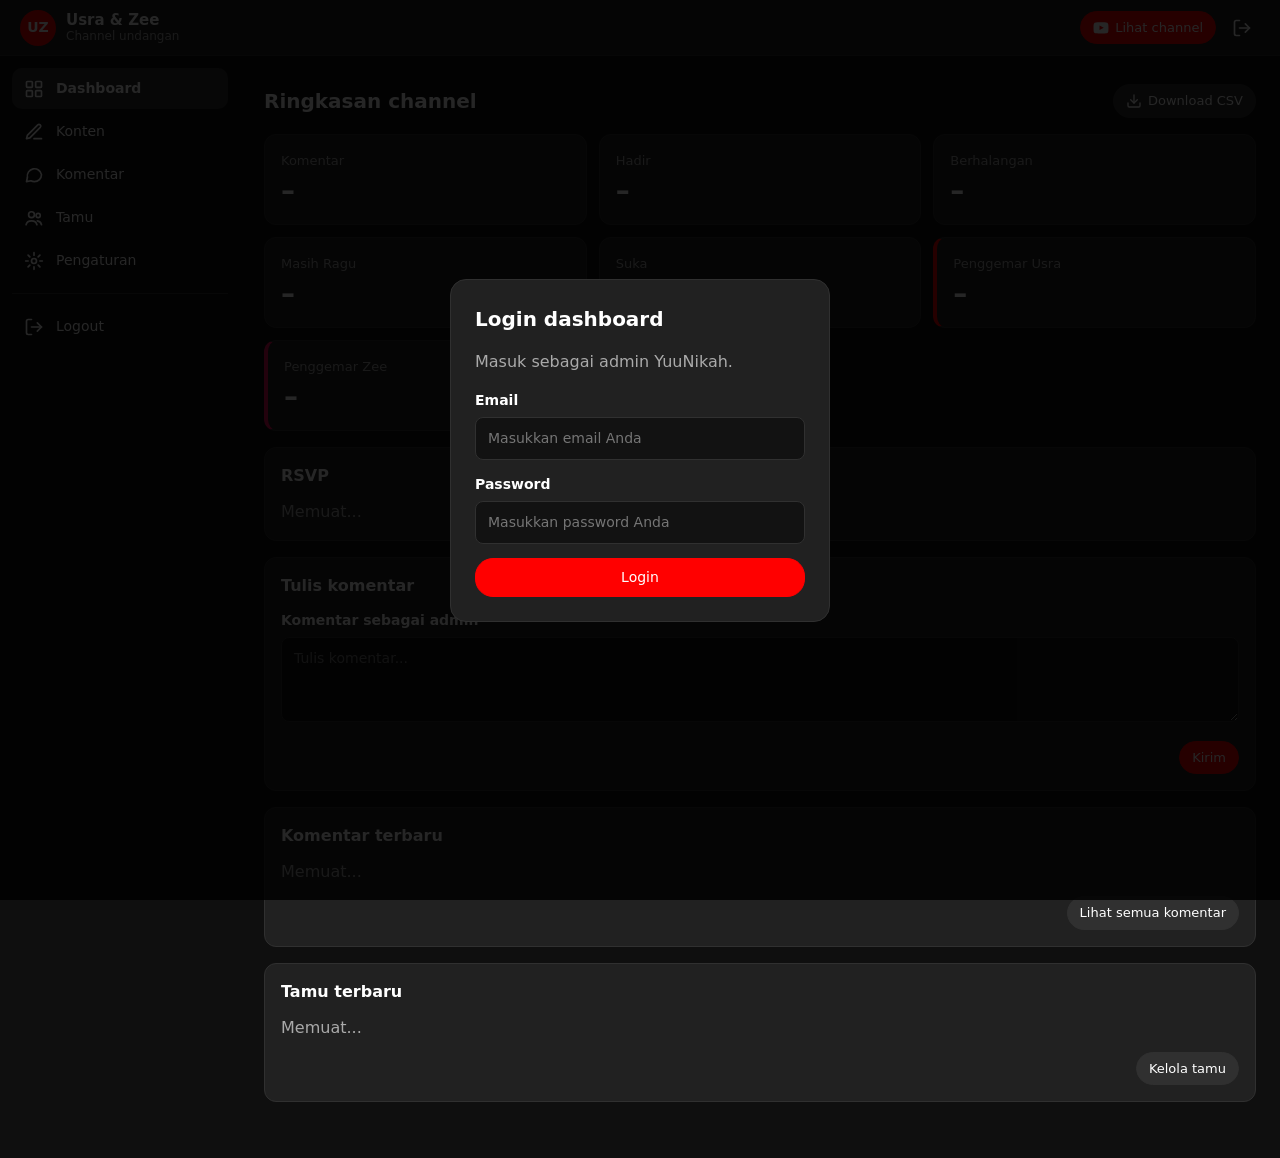
<file: dashboard.html>
<!doctype html>
<html lang="id">

<head>
    <meta charset="utf-8">
    <meta name="viewport" content="width=device-width, initial-scale=1">
    <title>Dashboard | YuuNikah</title>
    <meta name="robots" content="noindex, nofollow">
    <meta name="mobile-web-app-capable" content="yes">
    <meta name="apple-mobile-web-app-title" content="Dashboard YuuNikah">
    <meta name="theme-color" content="#0F0F0F">
    <meta name="color-scheme" content="dark">
    <meta name="apple-mobile-web-app-status-bar-style" content="black-translucent">
    <link rel="canonical" href="https://yuunikah.xsrazy.web.id/dashboard">
    <link rel="icon" type="image/x-icon" href="./assets/images/favicon.ico">
    <link rel="shortcut icon" type="image/x-icon" href="./assets/images/favicon.ico">
    <link rel="icon" type="image/png" sizes="192x192" href="./assets/images/icon-192x192.png">
    <link rel="icon" type="image/png" sizes="512x512" href="./assets/images/icon-512x512.png">
    <link rel="apple-touch-icon" sizes="192x192" href="./assets/images/apple-touch-icon.png">
    <link rel="stylesheet" href="./css/dashboard.css">
</head>

<body data-url="/">

    <!-- Header ala YouTube Studio -->
    <header class="studio-header">
        <div class="header-left">
            <span class="avatar">UZ</span>
            <div class="header-titles">
                <strong>Usra &amp; Zee</strong>
                <small>Channel undangan</small>
            </div>
        </div>
        <div class="header-right">
            <span class="header-admin" id="dashboard-name"></span>
            <a class="btn btn-red btn-sm" href="/">
                <svg viewBox="0 0 24 24" width="16" height="16" fill="currentColor" aria-hidden="true"><path d="M23 7.2s-.2-1.6-.9-2.3c-.9-.9-1.9-.9-2.4-1C16.6 3.5 12 3.5 12 3.5s-4.6 0-7.7.4c-.5.1-1.5.1-2.4 1-.7.7-.9 2.3-.9 2.3S.8 9.1.8 11v1.9c0 1.9.2 3.8.2 3.8s.2 1.6.9 2.3c.9.9 2 .9 2.4 1 1.8.2 7.7.4 7.7.4s4.6 0 7.7-.4c.5-.1 1.5-.1 2.4-1 .7-.7.9-2.3.9-2.3s.2-1.9.2-3.8V11c0-1.9-.2-3.8-.2-3.8zM9.8 15.1V8.4l6.3 3.4-6.3 3.3z"/></svg>
                Lihat channel
            </a>
            <button class="icon-btn" type="button" onclick="admin.logout()" title="Logout" aria-label="Logout">
                <svg viewBox="0 0 24 24" width="20" height="20" fill="none" stroke="currentColor" stroke-width="2" stroke-linecap="round" stroke-linejoin="round" aria-hidden="true"><path d="M9 21H5a2 2 0 0 1-2-2V5a2 2 0 0 1 2-2h4"/><polyline points="16 17 21 12 16 7"/><line x1="21" y1="12" x2="9" y2="12"/></svg>
            </button>
        </div>
    </header>

    <div class="layout">
        <!-- Sidebar (desktop) -->
        <aside class="sidebar">
            <nav class="side-nav">
                <button class="nav-item active" data-nav="dashboard" onclick="admin.navbar.showView('dashboard', this)">
                    <svg viewBox="0 0 24 24" width="20" height="20" fill="none" stroke="currentColor" stroke-width="2" stroke-linecap="round" aria-hidden="true"><rect x="3" y="3" width="7" height="7" rx="1"/><rect x="14" y="3" width="7" height="7" rx="1"/><rect x="3" y="14" width="7" height="7" rx="1"/><rect x="14" y="14" width="7" height="7" rx="1"/></svg>
                    Dashboard
                </button>
                <button class="nav-item" data-nav="konten" onclick="admin.navbar.showView('konten', this)">
                    <svg viewBox="0 0 24 24" width="20" height="20" fill="none" stroke="currentColor" stroke-width="2" stroke-linecap="round" stroke-linejoin="round" aria-hidden="true"><path d="M12 20h9"/><path d="M16.5 3.5a2.1 2.1 0 0 1 3 3L7 19l-4 1 1-4Z"/></svg>
                    Konten
                </button>
                <button class="nav-item" data-nav="komentar" onclick="admin.navbar.showView('komentar', this)">
                    <svg viewBox="0 0 24 24" width="20" height="20" fill="none" stroke="currentColor" stroke-width="2" stroke-linecap="round" stroke-linejoin="round" aria-hidden="true"><path d="M21 11.5a8.5 8.5 0 0 1-8.5 8.5c-1.5 0-3-.4-4.2-1.1L3 20l1.1-5.3A8.5 8.5 0 1 1 21 11.5z"/></svg>
                    Komentar
                </button>
                <button class="nav-item" data-nav="tamu" onclick="admin.navbar.showView('tamu', this)">
                    <svg viewBox="0 0 24 24" width="20" height="20" fill="none" stroke="currentColor" stroke-width="2" stroke-linecap="round" aria-hidden="true"><circle cx="9" cy="8" r="3.5"/><path d="M2.5 20c.8-3 3.2-4.5 6.5-4.5S14.7 17 15.5 20"/><circle cx="17" cy="9" r="2.5"/><path d="M16 15.5c2.5.3 4.2 1.6 5 4.5"/></svg>
                    Tamu
                </button>
                <button class="nav-item" data-nav="pengaturan" onclick="admin.navbar.showView('pengaturan', this)">
                    <svg viewBox="0 0 24 24" width="20" height="20" fill="none" stroke="currentColor" stroke-width="2" stroke-linecap="round" aria-hidden="true"><circle cx="12" cy="12" r="3"/><path d="M12 2v3M12 19v3M2 12h3M19 12h3M4.9 4.9l2.1 2.1M17 17l2.1 2.1M19.1 4.9L17 7M7 17l-2.1 2.1"/></svg>
                    Pengaturan
                </button>
                <hr class="nav-sep">
                <button class="nav-item" onclick="admin.logout()">
                    <svg viewBox="0 0 24 24" width="20" height="20" fill="none" stroke="currentColor" stroke-width="2" stroke-linecap="round" stroke-linejoin="round" aria-hidden="true"><path d="M9 21H5a2 2 0 0 1-2-2V5a2 2 0 0 1 2-2h4"/><polyline points="16 17 21 12 16 7"/><line x1="21" y1="12" x2="9" y2="12"/></svg>
                    Logout
                </button>
            </nav>
        </aside>

        <!-- Main -->
        <main class="main">

            <!-- Dashboard -->
            <section class="view active" id="view-dashboard">
                <div class="view-head">
                    <h1>Ringkasan channel</h1>
                    <button class="btn btn-sm" onclick="admin.download(this)" offline-disabled>
                        <svg viewBox="0 0 24 24" width="16" height="16" fill="none" stroke="currentColor" stroke-width="2" stroke-linecap="round" stroke-linejoin="round" aria-hidden="true"><path d="M21 15v4a2 2 0 0 1-2 2H5a2 2 0 0 1-2-2v-4"/><polyline points="7 10 12 15 17 10"/><line x1="12" y1="15" x2="12" y2="3"/></svg>
                        Download CSV
                    </button>
                </div>

                <div class="stat-grid">
                    <div class="stat-card"><p class="stat-label">Komentar</p><p class="stat-num" id="count-comment">–</p></div>
                    <div class="stat-card"><p class="stat-label">Hadir</p><p class="stat-num" id="count-present">–</p></div>
                    <div class="stat-card"><p class="stat-label">Berhalangan</p><p class="stat-num" id="count-absent">–</p></div>
                    <div class="stat-card"><p class="stat-label">Masih Ragu</p><p class="stat-num" id="count-unsure">–</p></div>
                    <div class="stat-card"><p class="stat-label">Suka</p><p class="stat-num" id="count-like">–</p></div>
                    <div class="stat-card red"><p class="stat-label">Penggemar Usra</p><p class="stat-num" id="count-follow-groom">–</p></div>
                    <div class="stat-card pink"><p class="stat-label">Penggemar Zee</p><p class="stat-num" id="count-follow-bride">–</p></div>
                </div>

                <div class="card">
                    <h2>RSVP</h2>
                    <div id="rsvp-bars"><p class="muted">Memuat...</p></div>
                </div>

                <div class="card">
                    <h2>Tulis komentar</h2>
                    <label class="field-label" for="form-comment">Komentar sebagai admin</label>
                    <textarea class="input" id="form-comment" rows="3" placeholder="Tulis komentar..." offline-disabled></textarea>
                    <div class="row-end">
                        <button class="btn btn-red btn-sm" onclick="comment.send(this)" offline-disabled>Kirim</button>
                    </div>
                </div>

                <div class="card">
                    <h2>Komentar terbaru</h2>
                    <div id="recent-comments"><p class="muted">Memuat...</p></div>
                    <div class="row-end">
                        <button class="btn btn-sm" onclick="admin.navbar.showView('komentar')">Lihat semua komentar</button>
                    </div>
                </div>

                <div class="card">
                    <h2>Tamu terbaru</h2>
                    <div id="recent-guests"><p class="muted">Memuat...</p></div>
                    <div class="row-end">
                        <button class="btn btn-sm" onclick="admin.navbar.showView('tamu')">Kelola tamu</button>
                    </div>
                </div>
            </section>

            <!-- Konten -->
            <section class="view" id="view-konten">
                <div class="view-head">
                    <h1>Detail video</h1>
                </div>
                <p class="muted">Semua teks, foto, musik, jadwal, dan rekening di halaman undangan diatur dari sini. Simpan, lalu buka halaman undangan untuk melihat hasilnya.</p>

                <div class="card">
                    <h2>Thumbnail</h2>
                    <div class="thumb-preview">
                        <img id="konten-thumb-preview" src="/assets/images/thumbnail.webp" alt="Thumbnail video">
                    </div>
                    <p class="muted">Preview ini ikut field "Thumbnail video" di bawah.</p>
                </div>

                <details class="group" open>
                    <summary>Judul dan deskripsi</summary>
                    <div class="group-body">
                        <div class="field">
                            <label class="field-label" for="site-album_title">Judul video</label>
                            <input class="input" type="text" id="site-album_title">
                        </div>
                        <div class="field">
                            <label class="field-label" for="site-album_subtitle">Subjudul video</label>
                            <input class="input" type="text" id="site-album_subtitle">
                        </div>
                    </div>
                </details>

                <details class="group">
                    <summary>Mempelai</summary>
                    <div class="group-body">
                        <div class="field">
                            <label class="field-label" for="site-groom_name">Nama lengkap pria</label>
                            <input class="input" type="text" id="site-groom_name">
                        </div>
                        <div class="field">
                            <label class="field-label" for="site-groom_short">Nama panggilan pria</label>
                            <input class="input" type="text" id="site-groom_short">
                        </div>
                        <div class="field">
                            <label class="field-label" for="site-groom_parents">Orang tua pria</label>
                            <input class="input" type="text" id="site-groom_parents">
                        </div>
                        <div class="field">
                            <label class="field-label" for="site-groom_listeners">Subscriber pria (teks)</label>
                            <input class="input" type="text" id="site-groom_listeners">
                        </div>
                        <div class="field">
                            <label class="field-label" for="site-bride_name">Nama lengkap wanita</label>
                            <input class="input" type="text" id="site-bride_name">
                        </div>
                        <div class="field">
                            <label class="field-label" for="site-bride_short">Nama panggilan wanita</label>
                            <input class="input" type="text" id="site-bride_short">
                        </div>
                        <div class="field">
                            <label class="field-label" for="site-bride_parents">Orang tua wanita</label>
                            <input class="input" type="text" id="site-bride_parents">
                        </div>
                        <div class="field">
                            <label class="field-label" for="site-bride_listeners">Subscriber wanita (teks)</label>
                            <input class="input" type="text" id="site-bride_listeners">
                        </div>
                    </div>
                </details>

                <details class="group">
                    <summary>Detail acara</summary>
                    <div class="group-body">
                        <div class="field">
                            <label class="field-label" for="site-wedding_iso">Tanggal &amp; jam (ISO)</label>
                            <input class="input" type="text" id="site-wedding_iso">
                            <small class="hint">Format: 2050-01-17T10:00:00+07:00, untuk countdown</small>
                        </div>
                        <div class="field">
                            <label class="field-label" for="site-date_label">Label tanggal</label>
                            <input class="input" type="text" id="site-date_label">
                        </div>
                        <div class="field">
                            <label class="field-label" for="site-akad_time">Jam akad</label>
                            <input class="input" type="text" id="site-akad_time">
                        </div>
                        <div class="field">
                            <label class="field-label" for="site-akad_desc">Judul chapter 1</label>
                            <input class="input" type="text" id="site-akad_desc">
                        </div>
                        <div class="field">
                            <label class="field-label" for="site-resepsi_time">Jam resepsi</label>
                            <input class="input" type="text" id="site-resepsi_time">
                        </div>
                        <div class="field">
                            <label class="field-label" for="site-resepsi_desc">Judul chapter 2</label>
                            <input class="input" type="text" id="site-resepsi_desc">
                        </div>
                        <div class="field">
                            <label class="field-label" for="site-venue_name">Nama venue</label>
                            <input class="input" type="text" id="site-venue_name">
                        </div>
                        <div class="field">
                            <label class="field-label" for="site-venue_address">Alamat venue</label>
                            <input class="input" type="text" id="site-venue_address">
                        </div>
                        <div class="field">
                            <label class="field-label" for="site-maps_url">Link Google Maps</label>
                            <input class="input" type="text" id="site-maps_url">
                        </div>
                        <div class="field">
                            <label class="field-label" for="site-cal_start">Kalender mulai (UTC)</label>
                            <input class="input" type="text" id="site-cal_start">
                            <small class="hint">Format: 20500117T030000Z</small>
                        </div>
                        <div class="field">
                            <label class="field-label" for="site-cal_end">Kalender selesai (UTC)</label>
                            <input class="input" type="text" id="site-cal_end">
                            <small class="hint">Format: 20500117T040000Z</small>
                        </div>
                        <div class="field">
                            <label class="field-label" for="site-dress_1">Dress code 1</label>
                            <input class="input" type="text" id="site-dress_1">
                        </div>
                        <div class="field">
                            <label class="field-label" for="site-dress_2">Dress code 2</label>
                            <input class="input" type="text" id="site-dress_2">
                        </div>
                    </div>
                </details>

                <details class="group">
                    <summary>Video dan musik</summary>
                    <div class="group-body">
                        <div class="field">
                            <label class="field-label" for="site-album_art">Thumbnail video (URL/path)</label>
                            <input class="input" type="text" id="site-album_art">
                        </div>
                        <div class="field">
                            <label class="field-label" for="site-groom_photo">Foto pria (URL/path)</label>
                            <input class="input" type="text" id="site-groom_photo">
                        </div>
                        <div class="field">
                            <label class="field-label" for="site-bride_photo">Foto wanita (URL/path)</label>
                            <input class="input" type="text" id="site-bride_photo">
                        </div>
                        <div class="field">
                            <label class="field-label" for="site-music_title">Judul musik latar</label>
                            <input class="input" type="text" id="site-music_title">
                        </div>
                        <div class="field">
                            <label class="field-label" for="site-music_artist">Artis musik latar</label>
                            <input class="input" type="text" id="site-music_artist">
                        </div>
                        <div class="field">
                            <label class="field-label" for="site-music_url">File musik (URL/path)</label>
                            <input class="input" type="text" id="site-music_url">
                        </div>
                    </div>
                </details>

                <details class="group">
                    <summary>Lirik dan Wrapped</summary>
                    <div class="group-body">
                        <div class="field">
                            <label class="field-label" for="site-lyrics_text">Teks lirik/ayat</label>
                            <textarea class="input" id="site-lyrics_text" rows="4"></textarea>
                        </div>
                        <div class="field">
                            <label class="field-label" for="site-lyrics_source">Sumber ayat</label>
                            <input class="input" type="text" id="site-lyrics_source">
                        </div>
                        <div class="field">
                            <label class="field-label" for="site-wrapped_match">Wrapped: match</label>
                            <input class="input" type="text" id="site-wrapped_match">
                        </div>
                        <div class="field">
                            <label class="field-label" for="site-wrapped_genre">Wrapped: genre</label>
                            <input class="input" type="text" id="site-wrapped_genre">
                        </div>
                        <div class="field">
                            <label class="field-label" for="site-wrapped_collab">Wrapped: kolaborasi</label>
                            <input class="input" type="text" id="site-wrapped_collab">
                        </div>
                    </div>
                </details>

                <details class="group">
                    <summary>Love gift</summary>
                    <div class="group-body">
                        <div class="field">
                            <label class="field-label" for="site-gift1_bank">Gift 1: bank/e-wallet</label>
                            <input class="input" type="text" id="site-gift1_bank">
                        </div>
                        <div class="field">
                            <label class="field-label" for="site-gift1_number">Gift 1: nomor</label>
                            <input class="input" type="text" id="site-gift1_number">
                        </div>
                        <div class="field">
                            <label class="field-label" for="site-gift1_owner">Gift 1: atas nama</label>
                            <input class="input" type="text" id="site-gift1_owner">
                        </div>
                        <div class="field">
                            <label class="field-label" for="site-gift2_bank">Gift 2: bank/e-wallet</label>
                            <input class="input" type="text" id="site-gift2_bank">
                        </div>
                        <div class="field">
                            <label class="field-label" for="site-gift2_number">Gift 2: nomor</label>
                            <input class="input" type="text" id="site-gift2_number">
                        </div>
                        <div class="field">
                            <label class="field-label" for="site-gift2_owner">Gift 2: atas nama</label>
                            <input class="input" type="text" id="site-gift2_owner">
                        </div>
                    </div>
                </details>

                <details class="group">
                    <summary>Galeri dan bagikan</summary>
                    <div class="group-body">
                        <div class="field">
                            <label class="field-label" for="site-gallery_urls">URL foto galeri</label>
                            <textarea class="input" id="site-gallery_urls" rows="4"></textarea>
                            <small class="hint">Satu URL per baris</small>
                        </div>
                        <div class="field">
                            <label class="field-label" for="site-share_text">Teks tombol bagikan</label>
                            <input class="input" type="text" id="site-share_text">
                        </div>
                    </div>
                </details>

                <div class="row-end sticky-save">
                    <button class="btn btn-red" onclick="site.save(this)" offline-disabled>Simpan Konten</button>
                </div>
            </section>

            <!-- Komentar -->
            <section class="view" id="view-komentar">
                <div class="view-head">
                    <h1>Komentar</h1>
                </div>
                <div class="chip-row" role="group" aria-label="Urutkan komentar">
                    <button class="chip active" data-sort="all" onclick="comment.setSort(this, 'all')">Semua</button>
                    <button class="chip" data-sort="new" onclick="comment.setSort(this, 'new')">Terbaru</button>
                    <button class="chip" data-sort="old" onclick="comment.setSort(this, 'old')">Terlama</button>
                </div>
                <p class="muted">Urutan berlaku untuk halaman ini.</p>
                <div id="comments" data-loading="false"></div>
                <nav class="pagination d-none" id="pagination">
                    <button class="btn btn-sm disabled" id="previous" onclick="pagination.previous(this)" offline-disabled>Prev</button>
                    <span class="page-num" id="page">1</span>
                    <button class="btn btn-sm" id="next" onclick="pagination.next(this)" offline-disabled>Next</button>
                </nav>
            </section>

            <!-- Tamu -->
            <section class="view" id="view-tamu">
                <div class="view-head">
                    <h1>Tamu</h1>
                </div>
                <div class="card">
                    <h2>Buat Link Undangan</h2>
                    <div class="field">
                        <label class="field-label" for="guest-name">Nama Tamu</label>
                        <input class="input" type="text" id="guest-name" placeholder="cth: Bapak Budi Sekeluarga" offline-disabled>
                    </div>
                    <div class="field">
                        <label class="field-label" for="guest-phone">No. WhatsApp (opsional, buat kirim langsung)</label>
                        <input class="input" type="tel" id="guest-phone" placeholder="cth: 081234567890" offline-disabled>
                    </div>
                    <p class="link-preview">Link: <span id="guest-link-preview">https://yuunikah.xsrazy.web.id/?to=Nama+Tamu</span></p>
                    <div class="btn-row">
                        <a class="btn btn-green btn-sm" id="guest-wa-button" target="_blank" rel="noopener" href="#">Kirim via WhatsApp</a>
                        <button class="btn btn-sm" type="button" id="guest-copy-button" data-copy="" onclick="util.copy(this, 'Tersalin')">Salin Link</button>
                        <button class="btn btn-red btn-sm" type="button" onclick="guests.add(this)" offline-disabled>Simpan Tamu</button>
                    </div>
                </div>
                <div class="card">
                    <h2>Daftar Tamu Tersimpan</h2>
                    <div id="guest-list">
                        <p class="muted">Memuat...</p>
                    </div>
                </div>
            </section>

            <!-- Pengaturan -->
            <section class="view" id="view-pengaturan">
                <div class="view-head">
                    <h1>Pengaturan</h1>
                </div>
                <div class="card">
                    <h2>Email</h2>
                    <p id="dashboard-email"></p>
                </div>
                <div class="card">
                    <h2>Nama tampilan</h2>
                    <div class="field">
                        <label class="field-label" for="form-name">Nama</label>
                        <input class="input" type="text" id="form-name" oninput="admin.enableButtonName()" offline-disabled>
                    </div>
                    <div class="row-end">
                        <button class="btn btn-red btn-sm" type="button" id="button-change-name" onclick="admin.changeName(this)" disabled offline-disabled>Ubah</button>
                    </div>
                </div>
                <div class="card">
                    <h2>Access Key</h2>
                    <p class="muted">Key ini dipakai halaman undangan untuk mengambil data tamu. Rotasi membuat key lama tidak berlaku, tapi halaman undangan langsung memakai key baru dari server, jadi link tamu (?to=Nama) yang sudah dibagikan tetap jalan.</p>
                    <div class="input-row">
                        <input class="input" type="text" id="dashboard-accesskey" readonly>
                        <button class="btn btn-sm" type="button" data-copy="" onclick="util.copy(this, 'Tersalin')" id="button-copy-accesskey" offline-disabled>Salin</button>
                    </div>
                    <div class="row-end">
                        <button class="btn btn-sm" type="button" onclick="admin.regenerate(this)" offline-disabled>Regenerate</button>
                    </div>
                </div>
                <div class="card">
                    <h2>Kontrol komentar</h2>
                    <label class="switch-row" for="filterBadWord">
                        <input type="checkbox" id="filterBadWord" onchange="admin.changeFilterBadWord(this)" offline-disabled>
                        <span>Filter Bad Word</span>
                    </label>
                    <label class="switch-row" for="replyComment">
                        <input type="checkbox" id="replyComment" onchange="admin.replyComment(this)" offline-disabled>
                        <span>Can Reply Comment</span>
                    </label>
                    <label class="switch-row" for="editComment">
                        <input type="checkbox" id="editComment" onchange="admin.editComment(this)" offline-disabled>
                        <span>Can Edit Comment</span>
                    </label>
                    <label class="switch-row" for="deleteComment">
                        <input type="checkbox" id="deleteComment" onchange="admin.deleteComment(this)" offline-disabled>
                        <span>Can Delete Comment</span>
                    </label>
                </div>
                <div class="card">
                    <h2>Ganti Password</h2>
                    <form onsubmit="return false">
                        <input hidden type="text" name="username" autocomplete="username" value="...">
                        <div class="field">
                            <input class="input" type="password" id="old_password" placeholder="Password lama" autocomplete="current-password" offline-disabled>
                        </div>
                        <div class="field">
                            <input class="input" type="password" id="new_password" oninput="admin.enableButtonPassword()" placeholder="Password baru" autocomplete="new-password" offline-disabled>
                        </div>
                    </form>
                    <div class="row-end">
                        <button class="btn btn-red btn-sm" type="button" id="button-change-password" onclick="admin.changePassword(this)" disabled offline-disabled>Ubah</button>
                    </div>
                </div>
                <div class="card">
                    <h2>Akun</h2>
                    <div class="row-end">
                        <button class="btn btn-sm" type="button" onclick="admin.logout()" offline-disabled>Logout</button>
                    </div>
                </div>
                <div class="card">
                    <h2>Dukungan</h2>
                    <p class="muted">Kalau mau dukung project ini, silakan <a target="_blank" rel="noopener" href="https://buymeacoffee.com/xsrazy">traktir kopi</a>.</p>
                </div>
            </section>
        </main>
    </div>

    <!-- Bottom nav (phones) -->
    <nav class="bottomnav">
        <button class="nav-item active" data-nav="dashboard" onclick="admin.navbar.showView('dashboard', this)">
            <svg viewBox="0 0 24 24" width="22" height="22" fill="none" stroke="currentColor" stroke-width="2" stroke-linecap="round" aria-hidden="true"><rect x="3" y="3" width="7" height="7" rx="1"/><rect x="14" y="3" width="7" height="7" rx="1"/><rect x="3" y="14" width="7" height="7" rx="1"/><rect x="14" y="14" width="7" height="7" rx="1"/></svg>
            <span>Dashboard</span>
        </button>
        <button class="nav-item" data-nav="konten" onclick="admin.navbar.showView('konten', this)">
            <svg viewBox="0 0 24 24" width="22" height="22" fill="none" stroke="currentColor" stroke-width="2" stroke-linecap="round" stroke-linejoin="round" aria-hidden="true"><path d="M12 20h9"/><path d="M16.5 3.5a2.1 2.1 0 0 1 3 3L7 19l-4 1 1-4Z"/></svg>
            <span>Konten</span>
        </button>
        <button class="nav-item" data-nav="komentar" onclick="admin.navbar.showView('komentar', this)">
            <svg viewBox="0 0 24 24" width="22" height="22" fill="none" stroke="currentColor" stroke-width="2" stroke-linecap="round" stroke-linejoin="round" aria-hidden="true"><path d="M21 11.5a8.5 8.5 0 0 1-8.5 8.5c-1.5 0-3-.4-4.2-1.1L3 20l1.1-5.3A8.5 8.5 0 1 1 21 11.5z"/></svg>
            <span>Komentar</span>
        </button>
        <button class="nav-item" data-nav="tamu" onclick="admin.navbar.showView('tamu', this)">
            <svg viewBox="0 0 24 24" width="22" height="22" fill="none" stroke="currentColor" stroke-width="2" stroke-linecap="round" aria-hidden="true"><circle cx="9" cy="8" r="3.5"/><path d="M2.5 20c.8-3 3.2-4.5 6.5-4.5S14.7 17 15.5 20"/><circle cx="17" cy="9" r="2.5"/><path d="M16 15.5c2.5.3 4.2 1.6 5 4.5"/></svg>
            <span>Tamu</span>
        </button>
        <button class="nav-item" data-nav="pengaturan" onclick="admin.navbar.showView('pengaturan', this)">
            <svg viewBox="0 0 24 24" width="22" height="22" fill="none" stroke="currentColor" stroke-width="2" stroke-linecap="round" aria-hidden="true"><circle cx="12" cy="12" r="3"/><path d="M12 2v3M12 19v3M2 12h3M19 12h3M4.9 4.9l2.1 2.1M17 17l2.1 2.1M19.1 4.9L17 7M7 17l-2.1 2.1"/></svg>
            <span>Pengaturan</span>
        </button>
    </nav>

    <!-- Offline banner -->
    <div class="offline-bar" id="offline-mode" style="opacity: 0;"></div>

    <!-- Login overlay -->
    <div class="login-overlay" id="login-overlay">
        <div class="login-card">
            <h1>Login dashboard</h1>
            <p class="muted">Masuk sebagai admin YuuNikah.</p>
            <form onsubmit="admin.login(this.querySelector('button[type=submit]')); return false">
                <div class="field">
                    <label class="field-label" for="loginEmail">Email</label>
                    <input class="input" type="email" id="loginEmail" placeholder="Masukkan email Anda" required autocomplete="email" autofocus>
                </div>
                <div class="field">
                    <label class="field-label" for="loginPassword">Password</label>
                    <input class="input" type="password" id="loginPassword" placeholder="Masukkan password Anda" required autocomplete="current-password">
                </div>
                <div class="login-error d-none" id="loginError" role="alert"></div>
                <button class="btn btn-red btn-block" type="submit">Login</button>
            </form>
        </div>
    </div>

    <script src="./js/dashboard.js" type="module"></script>
</body>

</html>
</file>
<file: css/dashboard.css>
/* YuuNikah dashboard, YouTube Studio style. No Bootstrap, no CDN. */
* { box-sizing: border-box; }
html, body { margin: 0; padding: 0; }
body {
    background: #0F0F0F;
    color: #fff;
    font-family: system-ui, -apple-system, "Segoe UI", Roboto, Arial, sans-serif;
    line-height: 1.5;
}
img { max-width: 100%; }
a { color: #7FB8FF; }
button { font: inherit; cursor: pointer; }
button:disabled { opacity: .5; cursor: default; }
input, textarea, select { font: inherit; }
:focus-visible { outline: 2px solid #7FB8FF; outline-offset: 2px; }
.d-none { display: none !important; }
.disabled { opacity: .5; pointer-events: none; }
.muted { color: #AAAAAA; }
.hint { color: #AAAAAA; font-size: 12px; }

/* Spinner used by util.js and pagination.js (was a Bootstrap class). */
.spinner-border {
    display: inline-block;
    vertical-align: middle;
    border: .15em solid currentColor;
    border-right-color: transparent;
    border-radius: 50%;
    animation: spin .75s linear infinite;
}
@keyframes spin { to { transform: rotate(360deg); } }
@keyframes pulse { 0%, 100% { opacity: .6; } 50% { opacity: 1; } }

/* Header */
.studio-header {
    position: sticky;
    top: 0;
    z-index: 50;
    height: 56px;
    display: flex;
    align-items: center;
    justify-content: space-between;
    gap: 12px;
    padding: 0 12px;
    background: #212121;
    border-bottom: 1px solid #303030;
}
.header-left { display: flex; align-items: center; gap: 10px; min-width: 0; }
.header-titles { display: flex; flex-direction: column; min-width: 0; line-height: 1.2; }
.header-titles strong { font-size: 15px; white-space: nowrap; overflow: hidden; text-overflow: ellipsis; }
.header-titles small { color: #AAAAAA; font-size: 12px; }
.header-right { display: flex; align-items: center; gap: 8px; flex-shrink: 0; }
.header-admin { color: #AAAAAA; font-size: 13px; max-width: 120px; white-space: nowrap; overflow: hidden; text-overflow: ellipsis; }
.avatar {
    width: 36px; height: 36px; flex-shrink: 0;
    border-radius: 50%; background: #FF0000; color: #fff;
    display: flex; align-items: center; justify-content: center;
    font-weight: 700; font-size: 14px;
}
.icon-btn {
    background: transparent; border: 0; color: #fff;
    padding: 8px; border-radius: 50%; display: inline-flex;
}
.icon-btn:hover { background: #303030; }

/* Layout */
.layout { display: flex; align-items: flex-start; }
.sidebar {
    width: 240px; flex-shrink: 0;
    position: sticky; top: 56px;
    height: calc(100vh - 56px);
    overflow-y: auto;
    padding: 12px;
    display: none;
}
.side-nav { display: flex; flex-direction: column; gap: 2px; }
.nav-item {
    display: flex; align-items: center; gap: 12px;
    width: 100%; padding: 10px 12px;
    background: transparent; border: 0; color: #fff;
    border-radius: 10px; font-size: 14px; text-align: left;
}
.nav-item:hover { background: #272727; }
.nav-item.active { background: #303030; font-weight: 600; }
.nav-sep { border: 0; border-top: 1px solid #303030; margin: 10px 0; width: 100%; }
.main {
    flex: 1; min-width: 0;
    max-width: 1100px; margin: 0 auto;
    padding: 20px 16px 96px;
}
.view { display: none; }
.view.active { display: block; }
.view-head {
    display: flex; align-items: center; justify-content: space-between;
    gap: 12px; margin-bottom: 16px;
}
.view-head h1 { font-size: 20px; margin: 0; }
.card {
    background: #212121; border: 1px solid #303030;
    border-radius: 12px; padding: 16px; margin-bottom: 16px; min-width: 0;
}
.card h2 { font-size: 16px; margin: 0 0 12px; }
.card p { margin: 0 0 8px; }
.card p:last-child { margin-bottom: 0; }

/* Stats */
.stat-grid {
    display: grid;
    grid-template-columns: repeat(2, minmax(0, 1fr));
    gap: 12px; margin-bottom: 16px;
}
.stat-card {
    background: #212121; border: 1px solid #303030;
    border-radius: 12px; padding: 16px; min-width: 0;
}
.stat-card.red { border-left: 4px solid #FF0000; }
.stat-card.pink { border-left: 4px solid #E8115B; }
.stat-label { color: #AAAAAA; font-size: 13px; margin: 0 0 4px; }
.stat-num { font-size: 28px; font-weight: 700; margin: 0; line-height: 1.2; }

/* RSVP bars */
.rsvp-row { margin-bottom: 12px; }
.rsvp-row:last-child { margin-bottom: 0; }
.rsvp-label { display: flex; justify-content: space-between; font-size: 13px; margin-bottom: 4px; }
.rsvp-track { height: 8px; background: #303030; border-radius: 999px; overflow: hidden; }
.rsvp-fill { height: 100%; border-radius: 999px; }
.rsvp-fill.hadir { background: #2BA640; }
.rsvp-fill.absent { background: #717171; }
.rsvp-fill.unsure { background: #E8A100; }

/* Buttons */
.btn {
    display: inline-flex; align-items: center; justify-content: center; gap: 6px;
    background: #303030; color: #fff; border: 1px solid #303030;
    border-radius: 18px; padding: 8px 16px; font-size: 14px; font-weight: 500;
    text-decoration: none; white-space: nowrap;
}
.btn:hover { background: #3a3a3a; }
.btn-red { background: #FF0000; border-color: #FF0000; }
.btn-red:hover { background: #cc0000; }
.btn-green { background: #2BA640; border-color: #2BA640; }
.btn-sm { padding: 6px 12px; font-size: 13px; }
.btn-block { width: 100%; }
.btn-row { display: flex; flex-wrap: wrap; gap: 8px; margin-top: 12px; }
.row-end { display: flex; justify-content: flex-end; margin-top: 12px; }
.sticky-save {
    position: sticky; bottom: 72px; z-index: 10;
    background: #0F0F0F; padding: 12px 0; margin-top: 4px;
}

/* Inputs */
.field { margin-bottom: 14px; min-width: 0; }
.field:last-child { margin-bottom: 0; }
.field-label { display: block; font-weight: 600; font-size: 14px; margin-bottom: 6px; }
.input {
    width: 100%; min-width: 0;
    background: #121212; color: #fff; border: 1px solid #303030;
    border-radius: 8px; padding: 10px 12px; font-size: 14px;
}
.input:focus { outline: none; border-color: #717171; }
.input:disabled { opacity: .6; }
textarea.input { resize: vertical; }
select.input option { background: #212121; color: #fff; }
.input-row { display: flex; gap: 8px; min-width: 0; }
.input-row .input { flex: 1; }
.link-preview { font-size: 13px; color: #AAAAAA; word-break: break-all; }
.link-preview span { color: #fff; }

/* Konten groups */
.group {
    background: #212121; border: 1px solid #303030;
    border-radius: 12px; margin-bottom: 12px; overflow: hidden;
}
.group summary { cursor: pointer; font-weight: 600; padding: 14px 16px; font-size: 15px; }
.group-body { padding: 0 16px 16px; }
.thumb-preview { margin-bottom: 8px; }
.thumb-preview img {
    width: 100%; max-width: 480px; aspect-ratio: 16 / 9;
    object-fit: contain; background: #000; border-radius: 12px; display: block;
}
.upload-row { display: flex; gap: 8px; align-items: center; margin-top: 8px; flex-wrap: wrap; }
.upload-status { color: #AAAAAA; font-size: 12px; }

/* Chips */
.chip-row { display: flex; gap: 8px; flex-wrap: wrap; margin-bottom: 8px; }
.chip {
    background: #272727; color: #fff; border: 1px solid #303030;
    border-radius: 8px; padding: 6px 12px; font-size: 13px; font-weight: 500;
}
.chip.active { background: #fff; color: #000; border-color: #fff; }

/* Pagination */
.pagination { display: flex; align-items: center; justify-content: center; gap: 12px; margin: 20px 0 8px; }
.page-num { font-weight: 600; }

/* Comments */
.cmt {
    background: #212121; border: 1px solid #303030; border-radius: 12px;
    padding: 14px; margin-bottom: 12px; min-width: 0; overflow-wrap: break-word;
}
.cmt-reply { margin: 12px 0 0 12px; border-left: 2px solid #303030; padding-left: 12px; }
.cmt-head { display: flex; justify-content: space-between; gap: 8px; align-items: baseline; flex-wrap: wrap; }
.cmt-name { font-weight: 600; font-size: 14px; }
.cmt-admin {
    font-size: 11px; font-weight: 700; color: #fff; background: #FF0000;
    border-radius: 4px; padding: 1px 6px; margin-left: 4px; vertical-align: 2px;
}
.badge-dot { display: inline-block; width: 8px; height: 8px; border-radius: 50%; margin-left: 6px; vertical-align: 1px; }
.badge-present { background: #2BA640; }
.badge-absent { background: #FF0000; }
.badge-unsure { background: #E8A100; }
.cmt-pin {
    display: inline-flex; align-items: center; gap: 4px;
    font-size: 11px; font-weight: 600; color: #fff; background: #3a3a3a;
    border-radius: 999px; padding: 2px 9px; white-space: nowrap; margin-left: 6px;
}
.cmt-pin svg { fill: #FF0000; }
.cmt-time { color: #AAAAAA; font-size: 12px; }
.cmt-body { margin-top: 8px; font-size: 14px; line-height: 1.55; white-space: pre-wrap; word-break: break-word; }
.cmt-body p { margin: 0; }
.cmt-tracker {
    background: #181818; border: 1px solid #303030; border-radius: 8px;
    padding: 8px 10px; font-size: 12px; color: #AAAAAA; margin-top: 10px;
}
.cmt-tracker p { margin: 0 0 2px; }
.cmt-tracker p:last-child { margin-bottom: 0; }
.cmt-actions { display: flex; flex-wrap: wrap; gap: 6px; align-items: center; margin-top: 12px; }
.cmt-btn {
    background: #303030; color: #fff; border: 1px solid #303030;
    border-radius: 999px; padding: 5px 12px; font-size: 13px;
}
.cmt-btn:hover { background: #3a3a3a; }
.cmt-btn.active { background: #fff; color: #000; border-color: #fff; }
.cmt-like { margin-left: auto; display: inline-flex; align-items: center; gap: 6px; }
.like-heart svg { fill: none; stroke: currentColor; display: block; }
.like-heart.liked svg { fill: #FF0000; stroke: #FF0000; }
.cmt-readmore { color: #7FB8FF; font-size: 13px; cursor: pointer; }
.cmt-form { margin-top: 12px; }
.cmt-form .btn-row { margin-top: 8px; }
.skel-bar { height: 12px; background: #303030; border-radius: 6px; animation: pulse 1.2s infinite; }
.skel { display: flex; flex-direction: column; gap: 8px; }

/* Guests */
.guest-row { border: 1px solid #303030; border-radius: 12px; padding: 12px; margin-bottom: 10px; min-width: 0; }
.guest-row:last-child { margin-bottom: 0; }
.guest-name { font-weight: 600; margin: 0 0 2px; overflow: hidden; text-overflow: ellipsis; white-space: nowrap; }
.guest-link { font-size: 12px; color: #AAAAAA; word-break: break-all; }
.guest-date { font-size: 12px; color: #AAAAAA; }

/* Settings */
.switch-row {
    display: flex; gap: 10px; align-items: center;
    padding: 10px 0; border-bottom: 1px solid #303030; cursor: pointer; font-size: 14px;
}
.switch-row:last-child { border-bottom: 0; }
.switch-row input { width: 18px; height: 18px; accent-color: #FF0000; flex-shrink: 0; }

/* Recent lists */
.recent-item { padding: 10px 0; border-bottom: 1px solid #303030; min-width: 0; }
.recent-item:last-child { border-bottom: 0; }
.recent-item .r-name { font-weight: 600; font-size: 14px; }
.recent-item .r-text { color: #ddd; font-size: 14px; white-space: nowrap; overflow: hidden; text-overflow: ellipsis; }
.recent-item .r-time { color: #AAAAAA; font-size: 12px; }

/* Bottom nav */
.bottomnav {
    position: fixed; left: 0; right: 0; bottom: 0; z-index: 50;
    background: #212121; border-top: 1px solid #303030;
    display: flex; padding: 4px 0 calc(4px + env(safe-area-inset-bottom));
}
.bottomnav .nav-item {
    flex: 1; flex-direction: column; justify-content: center;
    gap: 2px; padding: 6px 0; font-size: 11px; text-align: center;
    color: #AAAAAA; border-radius: 0;
}
.bottomnav .nav-item.active { color: #FF0000; background: transparent; }
.bottomnav .nav-item span { font-size: 11px; }

/* Offline banner */
.offline-bar {
    position: fixed; top: 0; left: 0; right: 0; z-index: 200;
    display: flex; justify-content: center; pointer-events: none;
}
.off-wrap { padding-top: 8px; }
.off-pill { background: #cc0000; color: #fff; border-radius: 999px; padding: 4px 14px; font-size: 13px; }
.off-pill.ok { background: #2BA640; }

/* Login overlay */
.login-overlay {
    position: fixed; inset: 0; z-index: 100;
    background: rgba(0, 0, 0, .85);
    display: none; align-items: center; justify-content: center; padding: 16px;
}
.login-overlay.open { display: flex; }
.login-card {
    background: #212121; border: 1px solid #303030; border-radius: 16px;
    padding: 24px; width: 100%; max-width: 380px;
}
.login-card h1 { font-size: 20px; margin: 0 0 4px; }
.login-error {
    background: rgba(255, 0, 0, .15); border: 1px solid #FF0000;
    border-radius: 8px; padding: 10px 12px; font-size: 14px; margin-bottom: 12px;
}

@media (min-width: 900px) {
    .sidebar { display: block; }
    .bottomnav { display: none; }
    .main { padding: 28px 24px 40px; }
    .stat-grid { grid-template-columns: repeat(3, minmax(0, 1fr)); }
    .sticky-save { bottom: 16px; }
    .studio-header { padding: 0 20px; }
}
</file>
